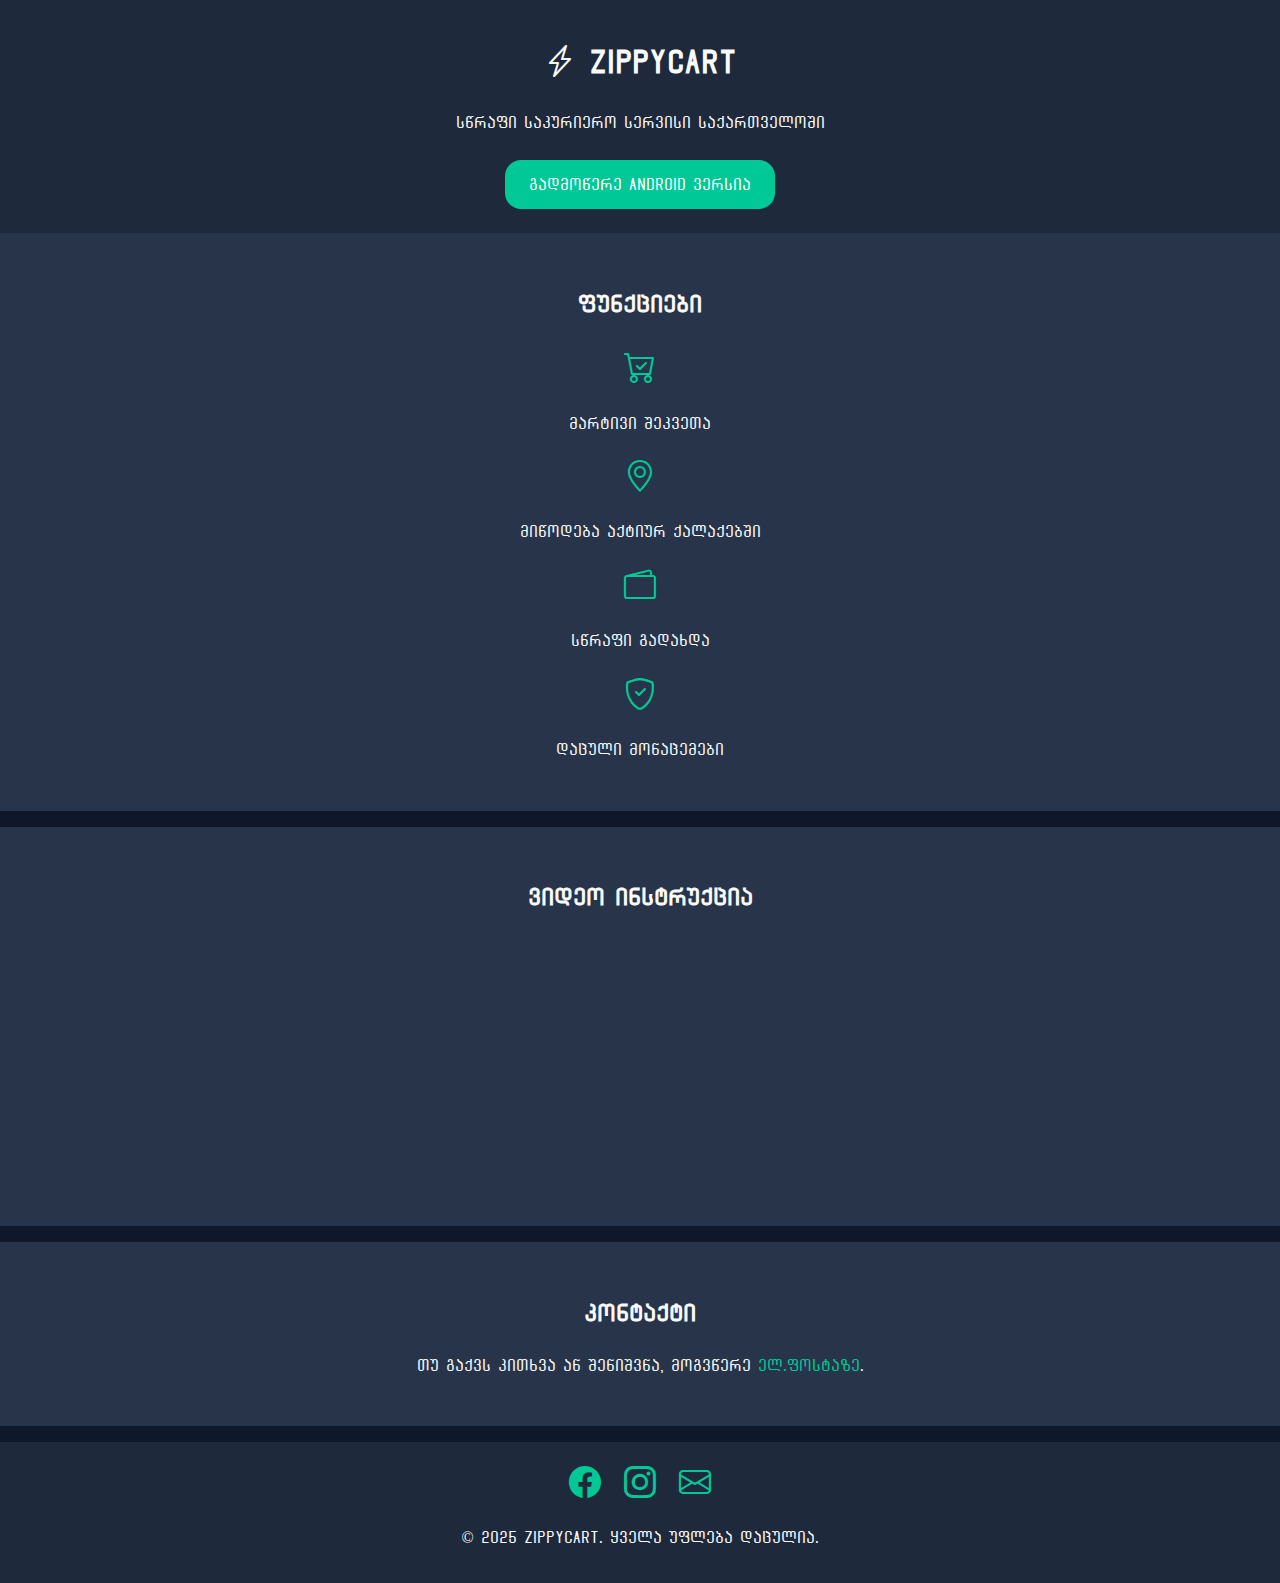
<file: about.html>
<!DOCTYPE html><html lang="ka">
<head>
  <meta charset="UTF-8" />
  <meta name="viewport" content="width=device-width, initial-scale=1.0" />
  <meta name="description" content="ZippyCart – სწრაფი საკურიერო აპლიკაცია სურსათის მარტივი შეკვეთისთვის საქართველოში.">
  <title>ZippyCart – სწრაფი საკურიერო აპლიკაცია</title>
  <link href="https://cdn.jsdelivr.net/npm/bootstrap-icons@1.10.5/font/bootstrap-icons.css" rel="stylesheet">
  <style>
    :root {
      --bg-dark: #0F172A;
      --bg-card: #1E293B;
      --bg-highlight: #273449;
      --primary: #00C897;
      --primary-soft: #00c89720;
      --text-light: #F8FAFC;
      --text-muted: #94A3B8;
      --border-color: #334155;
      --toast-bg: #00c897cc;
      --closed-bg: #EF4444;
      --radius: 16px;
      --transition: 0.3s ease;
      --menu-width: 280px;
      --shadow: rgba(0, 0, 0, 0.5);
    }
    @font-face {
      font-family: 'myffont';
      src: url('alk-sanet.ttf');
    }
    * {
      box-sizing: border-box;
      font-family: 'myffont';
    }
    body {
      margin: 0;
      background: var(--bg-dark);
      color: var(--text-light);
      line-height: 1.6;
    }
    header, footer {
      padding: 1rem;
      text-align: center;
      background: var(--bg-card);
    }
    h1 {
      font-size: 2rem;
    }
    .btn {
      display: inline-block;
      padding: 0.75rem 1.5rem;
      margin: 0.5rem;
      background: var(--primary);
      color: white;
      border: none;
      border-radius: var(--radius);
      cursor: pointer;
      text-decoration: none;
      transition: var(--transition);
    }
    .btn:hover {
      background: #00a97f;
    }
    .section {
      padding: 2rem 1rem;
      text-align: center;
      background: var(--bg-highlight);
      margin-bottom: 1rem;
    }
    .features i, .footer-icons i {
      font-size: 2rem;
      color: var(--primary);
    }
    .features div {
      margin: 1rem 0;
    }
    .contact a {
      color: var(--primary);
      text-decoration: none;
    }
    .contact a:hover {
      text-decoration: underline;
    }
    footer .footer-icons a {
      color: var(--text-muted);
      margin: 0 0.5rem;
      font-size: 1.5rem;
    }
  </style>
</head>
<body>
  <header>
    <h1><i class="bi bi-lightning-charge"></i> ZippyCart</h1>
    <p>სწრაფი საკურიერო სერვისი საქართველოში</p>
    <a class="btn" href="https://drive.google.com/file/d/1KEpxgsvxfkUAH50tUhnExOFqt_rDCHpO/view?usp=drivesdk" download>გადმოწერე Android ვერსია</a>
  </header>  <section class="section features">
    <h2>ფუნქციები</h2>
    <div><i class="bi bi-cart-check"></i><p>მარტივი შეკვეთა</p></div>
    <div><i class="bi bi-geo-alt"></i><p>მიწოდება აქტიურ ქალაქებში</p></div>
    <div><i class="bi bi-wallet2"></i><p>სწრაფი გადახდა</p></div>
    <div><i class="bi bi-shield-check"></i><p>დაცული მონაცემები</p></div>
  </section>  <section class="section">
    <h2>ვიდეო ინსტრუქცია</h2>
    <iframe width="100%" height="250" src="https://www.youtube.com/embed/dQw4w9WgXcQ" title="ZippyCart Video Guide" frameborder="0" allowfullscreen></iframe>
  </section>  <section class="section contact">
    <h2>კონტაქტი</h2>
    <p>თუ გაქვს კითხვა ან შენიშვნა, მოგვწერე <a href="mailto:nadashviligio707@gmail.com">ელ.ფოსტაზე</a>.</p>
  </section>  <footer>
    <div class="footer-icons">
      <a href="https://www.facebook.com" target="_blank"><i class="bi bi-facebook"></i></a>
      <a href="https://www.instagram.com" target="_blank"><i class="bi bi-instagram"></i></a>
      <a href="mailto:nadashviligio707@gmail.com"><i class="bi bi-envelope"></i></a>
    </div>
    <p>&copy; 2025 ZippyCart. ყველა უფლება დაცულია.</p>
  </footer>
</body>
</html>
</file>
